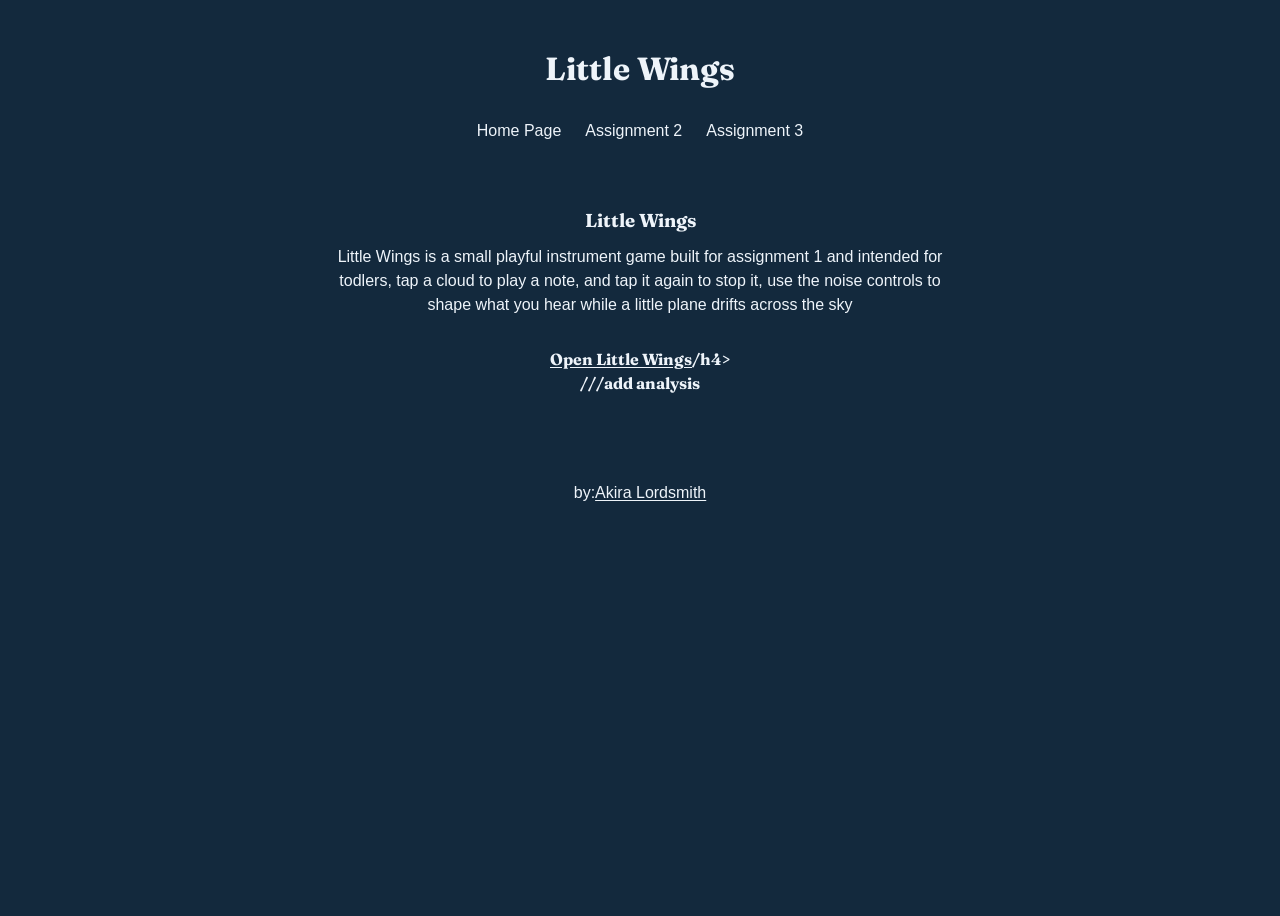
<file: assignment1.html>
<!doctype html>
<html lang="en">
<head>
    <meta charset="UTF-8">
    <meta name="viewport"
          content="width=device-width, user-scalable=no, initial-scale=1.0, maximum-scale=1.0, minimum-scale=1.0">
    <meta http-equiv="X-UA-Compatible" content="ie=edge">
    <title>Assignment 1</title>
    <link rel="stylesheet" href="style.css"
</head>
<body>
    <header>
        <h1>Little Wings</h1>
        <nav>
            <a href="index.html">Home Page</a>
            <a href="assignment2.html">Assignment 2</a>
            <a href="assignment3.html">Assignment 3</a>
        </nav>
    </header>

    <main>
        <h3>Little Wings</h3>
        <p>
            Little Wings is a small playful instrument game built for assignment 1 and intended 
            for todlers, tap a cloud to play a note, and tap it again to stop it, use the noise
            controls to shape what you hear while a little plane drifts across the sky
        </p>

        <h4><a href="https://s4165729.github.io/LittleWings.A1/">Open Little Wings</a>/h4>
            <p>
                ///add analysis 
            </p>
    </main>

    <footer>
        by: <a href="https://github.com/s465729">Akira Lordsmith</a>
    </footer>
</body>
</html>
</file>
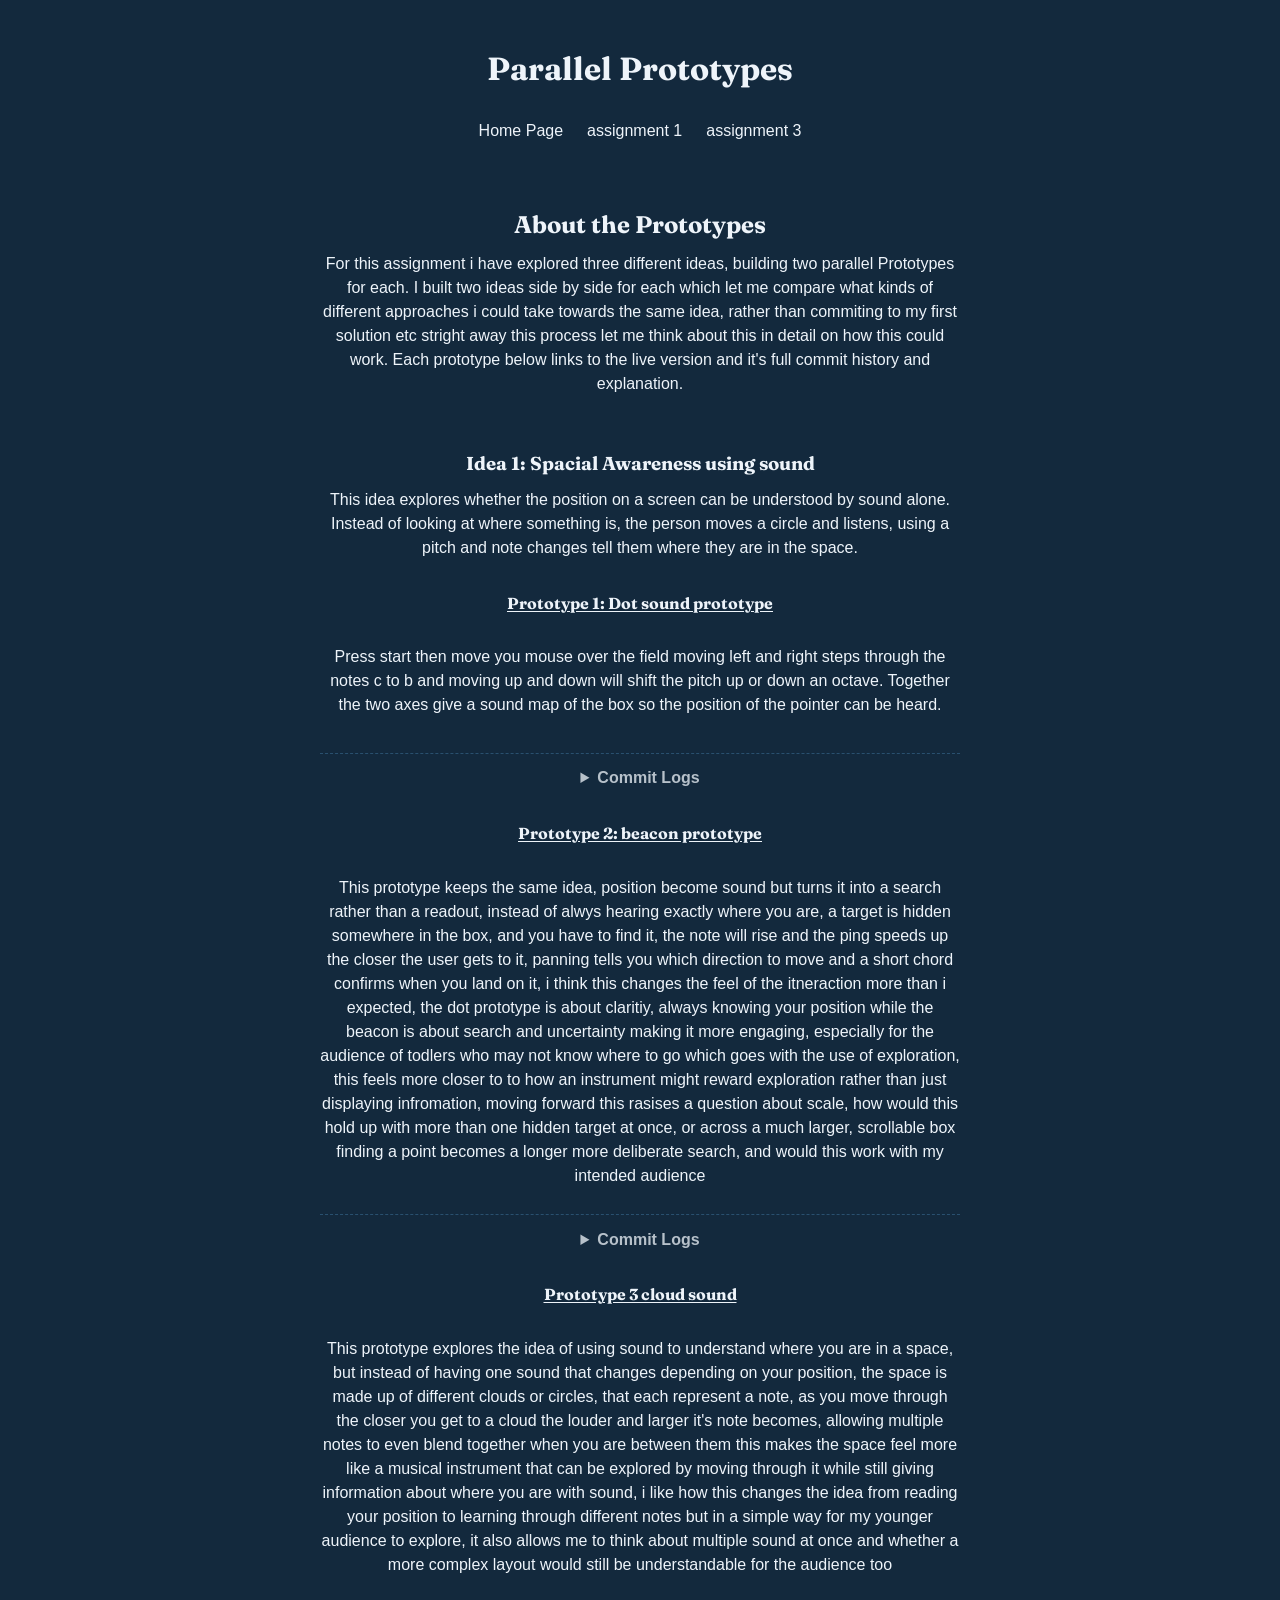
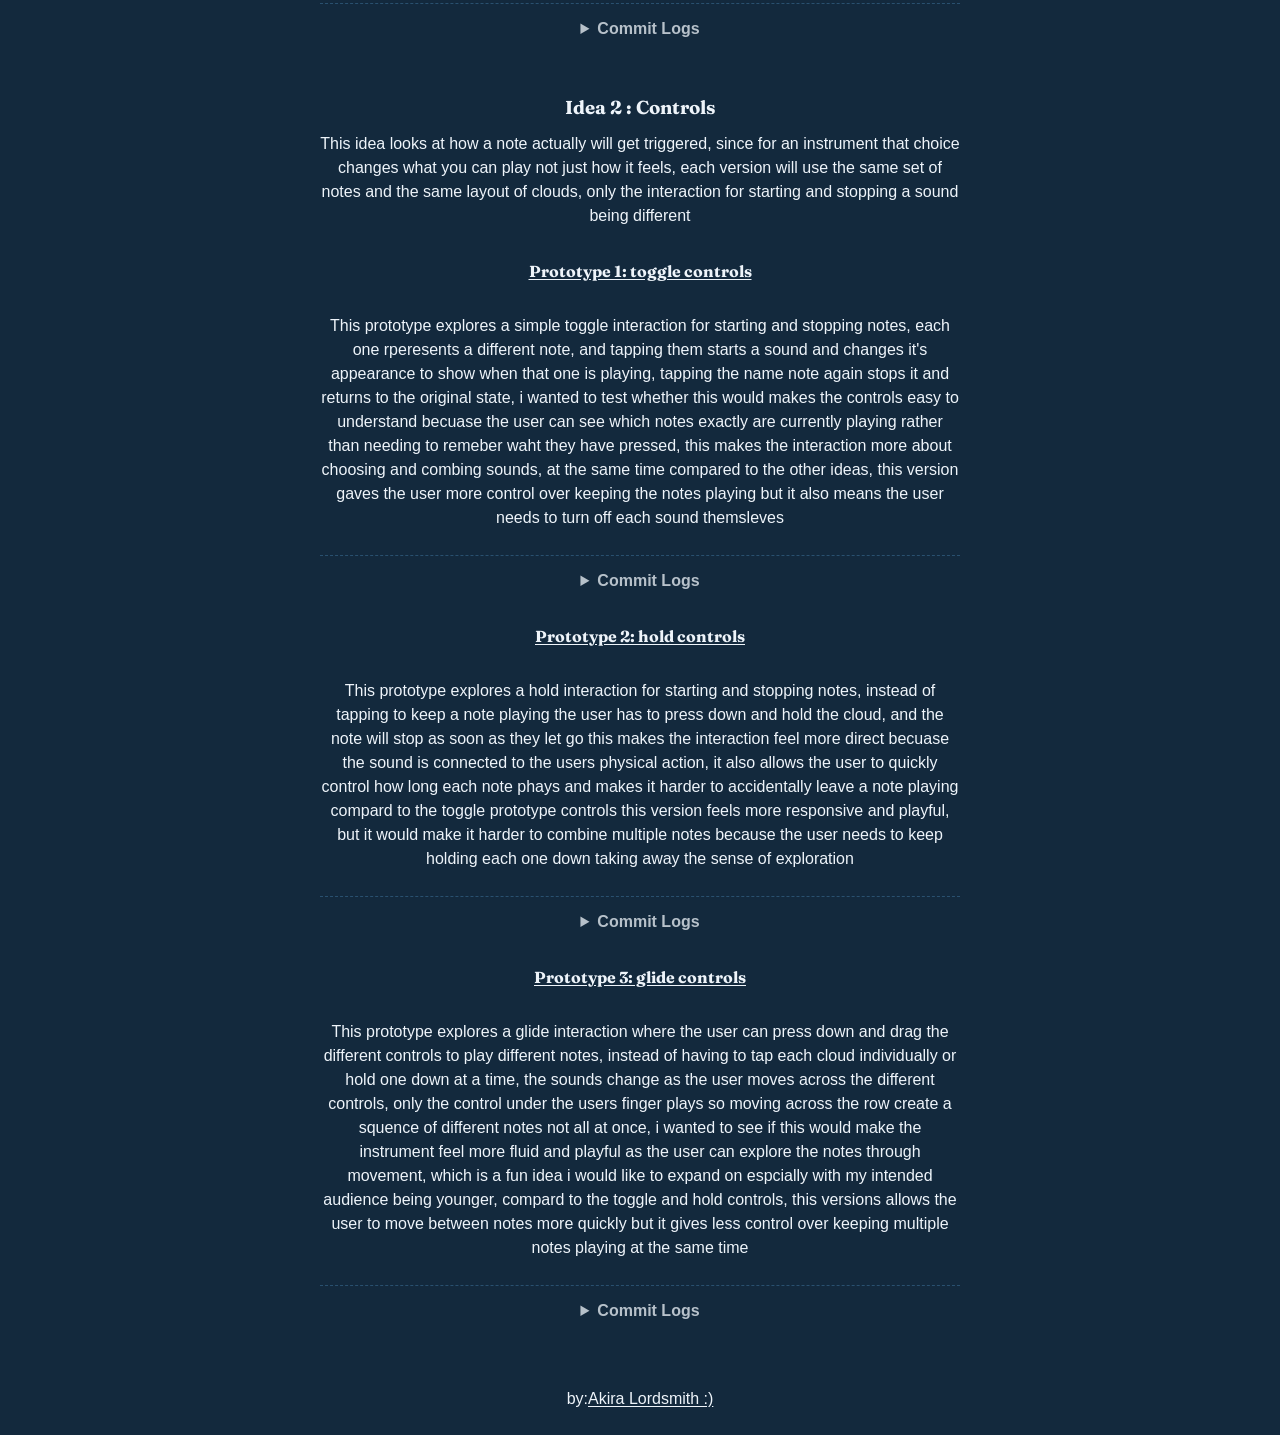
<file: assignment2.html>
<!DOCTYPE html>
<html lang="en">
<head>
    <meta charset="utf-8">
    <meta name="viewport" content="width=device-width, user-scalable=no, initial-scale=1.0, maximum-scale=1.0, minium-scale=1.0">
    <title>Assignment 2</title>
    <link rel="stylesheet" href="style.css">
</head>
<body>
    <header>
        <h1>Parallel Prototypes</h1>
        <nav>
            <a href="index.html">Home Page</a>
            <a href="assignment1.html">assignment 1</a>
            <a href="assignment3.html">assignment 3</a>
        </nav>
    </header>

    <main>
        <h2>About the Prototypes</h2>
        <p>
            For this assignment i have explored three different ideas, building two parallel Prototypes
            for each. I built two ideas side by side for each which let me compare what kinds of different 
            approaches i could take towards the same idea, rather than commiting to my first solution etc stright away
            this process let me think about this in detail on how this could work. Each prototype below links to the 
            live version and it's full commit history and explanation. 
        </p>

        <!--idea 1-->
        <h3>Idea 1: Spacial Awareness using sound</h3>
        <p> 
        This idea explores whether the position on a screen can be understood by sound alone. 
        Instead of looking at where something is, the person moves a circle and listens, using 
        a pitch and note changes tell them where they are in the space. 
        </p>

        <!--prototype 1 the dot-->
        <h4><a href="https://s4165729.github.io/prototypesA2/">Prototype 1: Dot sound prototype</a></h4>
        <p>
            Press start then move you mouse over the field moving left and right steps through 
            the notes c to b and moving up and down will shift the pitch up or down an octave. Together the two axes give a 
            sound map of the box so the position of the pointer can be heard. 
        </p>
        <p>

        <details>
            <summary>Commit Logs</summary>
            <table>
                <tr>
                    <th>Author</th>
                    <th>Date</th>
                    <th>Subject</th>
                    <th>Body</th>
                </tr>
            </table>
        </details>

        <!--prototype 2 the beacon-->
        <h4><a href="https://s4165729.github.io/prototypesA2.2/">Prototype 2: beacon prototype</a></h4>
        <p>
            This prototype keeps the same idea, position become sound but turns it into a search rather than a readout, 
            instead of alwys hearing exactly where you are, a target is hidden somewhere in the box, 
            and you have to find it, the note will rise and the ping speeds up the closer the user gets to it, panning tells you which direction
            to move and a short chord confirms when you land on it, i think this changes the feel of the itneraction more than i expected, the 
            dot prototype is about claritiy, always knowing your position while the beacon is about search and uncertainty making it more engaging, 
            especially for the audience of todlers who may not know where to go which goes with the use of exploration, this feels more closer to to how 
            an instrument might reward exploration rather than just displaying infromation, moving forward this rasises a question about scale, how would this 
            hold up with more than one hidden target at once, or across a much larger, scrollable box finding a point becomes a longer more deliberate search, 
            and would this work with my intended audience 
        </p>

        <details>
            <summary>Commit Logs</summary>
            <table>
                <tr>
                    <th>Author</th>
                    <th>Date</th>
                    <th>Subject</th>
                    <th>Body</th>
                </tr>
            </table>
        </details>
    
        <!--prototype 3-->
        <h4><a href="https://s4165729.github.io/prototypeA2.3/">Prototype 3 cloud sound</a></h4>
        <p>
            This prototype explores the idea of using sound to understand where you are in a space, 
            but instead of having one sound that changes depending on your position, the space is made up of 
            different clouds or circles, that each represent a note, as you move through the closer you get to a cloud 
            the louder and larger it's note becomes, allowing multiple notes to even blend together when you are between them 
            this makes the space feel more like a musical instrument that can be explored by moving through it while still giving information 
            about where you are with sound, i like how this changes the idea from reading your position to learning through different notes
            but in a simple way for my younger audience to explore, it also allows me to think about multiple sound at once and whether a more complex layout would still 
            be understandable for the audience too 
        </p>
        
        <details>
            <summary>Commit Logs</summary>
            <table>
                <tr>
                    <th>Author</th>
                    <th>Date</th>
                    <th>Subject</th>
                    <th>Body</th>
                </tr>
            </table>
        </details>

        <!--idea 2-->
        <h3>Idea 2 : Controls</h3>
        <p>
            This idea looks at how a note actually will get triggered, since for 
            an instrument that choice changes what you can play not just how it feels, each version will use the same
            set of notes and the same layout of clouds, only the interaction for starting and stopping a sound being 
            different 
        </p>

        <h4><a href="https://s4165729.github.io/prototypeA2.4/">Prototype 1: toggle controls</a></h4>
        <p>
            This prototype explores a simple toggle interaction for starting and stopping notes, 
            each one rperesents a different note, and tapping them starts a sound and changes it's appearance to show when 
            that one is playing, tapping the name note again stops it and returns to the original state, i wanted to test whether this would makes
            the controls easy to understand becuase the user can see which notes exactly are currently playing rather 
            than needing to remeber waht they have pressed, this makes the interaction more about choosing and combing sounds, at the same time 
            compared to the other ideas, this version gaves the user more control over keeping the notes playing but it also means the user needs to 
            turn off each sound themsleves 
        </p>


        <details>
            <summary>Commit Logs</summary>
            <table>
                <tr>
                    <th>Author</th>
                    <th>Date</th>
                    <th>Subject</th>
                    <th>Body</th>
                </tr>
            </table>
        </details>

        <h4><a href="https://s4165729.github.io/prototypeA2.5/">Prototype 2: hold controls</a></h4>
        <p>
            This prototype explores a hold interaction for starting and stopping notes, instead of tapping to keep 
        a note playing the user has to press down and hold the cloud, and the note will stop as soon as they let go
        this makes the interaction feel more direct becuase the sound is connected to the users physical action, it also 
        allows the user to quickly control how long each note phays and makes it harder to accidentally leave a note playing
        compard to the toggle prototype controls this version feels more responsive and playful, but it would 
        make it harder to combine multiple notes because the user needs to keep holding each one down taking away the sense of exploration 
        </p>

        <details>
            <summary>Commit Logs</summary>
            <table>
                <tr>
                    <th>Author</th>
                    <th>Date</th>
                    <th>Subject</th>
                    <th>Body</th>
                </tr>
            </table>
        </details>

        <h4><a href="https://s4165729.github.io/prototypeA2.6/">Prototype 3: glide controls</a></h4>
        <p>
        This prototype explores a glide interaction where the user can press down and drag the different 
        controls to play different notes, instead of having to tap each cloud individually or hold one down at a time, the sounds
        change as the user moves across the different controls, only the control under the users finger plays so moving across the row 
        create a squence of different notes not all at once, i wanted to see if this would make the instrument feel more 
        fluid and playful as the user can explore the notes through movement, which is a fun idea i would like to expand on espcially with my intended 
        audience being younger, compard to the toggle and hold controls, this versions allows the user to move between notes more quickly but it gives less control over
        keeping multiple notes playing at the same time 
        </p>
       
        <details>
            <summary>Commit Logs</summary>
            <table>
                <tr>
                    <th>Author</th>
                    <th>Date</th>
                    <th>Subject</th>
                    <th>Body</th>
                </tr>
            </table>
        </details>

    </main>
    <footer>
        by: <a href="https://github.com/s4165729">Akira Lordsmith :)</a>
    </footer>
    </body>
    </html>
</file>
<file: style.css>
/*!!!!!*/
/*add in your own font imports here*/
/*remember to update them in the rest of the CSS : eg the body selector*/
@import url('https://fonts.googleapis.com/css2?family=Work+Sana:ital,wght@0,100..900;1,100..900&family=Fraunces:opsz,wght@9..144,500;9..144,700&display=swap');

/*!!!!!*/
/*change out, and/or add colours to the colour scheme*/
:root{
    /* basic 2-bit palette from 1bit Monitor Glow Palette by Polyducks */
    /* https://lospec.com/palette-list/1bit-monitor-glow */
    --colour-1: #13293d;
    --colour-2: #eef4fa;
    --colour-accent: #6fa8dc;
    --card-bg: #1c3a52;
    --border: #29506f;
}

/* this swaps the colour order to account for user's OS dark mode */
/*!!!!!*/
/*remember to update the colours here too to reflect the above changes*/
@media (prefers-color-scheme: dark) {
    :root{
    --colour-1: #13293d;
    --colour-2: #eef4fa;
    --colour-accent: #6fa8dc;
    --card-bg: #1c3a52;
    --border: #29506f;
    }
}

* {
    box-sizing: border-box; /*box sizing */
}

body {
    background-color: var(--colour-1);
    color: var(--colour-2);
    font-family: 'Work Sans', sans-serif;
    line-height: 1.5;
    padding: 1rem;
    min-height: 100vh;
    display: flex;
    flex-direction: column;
    align-items: center;
    text-align: center;
    gap: 1rem;
}

/* headings get the serif body text stays sans*/
h1, h2, h3, h4, h5, h6 {
    font-family: 'Fraunces', serif;
    text-wrap: balance;
    max-width: 80rch;
    margin-inline: auto;
}


a {
    color: var(--clour-accent);
    text-underline-offset: 0.15em;
}

a:hover,
a:focus-visible {
    color: var(--colour-2);
}

a:focus-visible {
    outline: 2px solid var(--clour-accent);
    outline-offset: 3px;
}

header {
    display: flex;
    flex-direction: column;
    align-items: center;
    gap: 0.25rem;
    text-align: center;
    margin-block-end: 3rem;
}

header h1 {
    font-weight: 700;
}

header h1 a {
    color: inherit;
    text-decoration: none;
}
header h1 a:hover,
header h1 a:focus-visible {
    color:var(--colour-accent);
}

header h2 {
    font-family: 'Work Sans', sans-serif;
    font-weight: 400;
    opacity: 0.75;
}

.mainNavContainer {
    display: flex;
    flex-direction: column;
    justify-content: center;
    align-items: center;
    width: 100%;
    gap: 1rem;
}

nav {
    display: flex;
    flex-direction: row;
    flex-wrap: wrap;
    justify-content: center;
    align-items: flex-end;
    gap:0.5rem 1.5rem;
}

nav a {
    text-decoration: underline;
    text-decoration-color: transparent;
    transition: text-decoration-color 0.15s ease;
}
nav a:hover, 
nav a:focus-visible {
    text-decoration-color: currentColor;
}

nav a[aria-current="page"] {
    font-weight: 600;
    text-decoration-color: currentColor;
}

main {
    display: flex;
    flex-direction: column;
    align-items: center;
    gap: 0.6rem;

    width: 100%;
    max-width: 80rch;
    margin-inline: auto;
}

main section {
    width: 100%;
    display: flex;
    flex-direction: column;
    align-items: center;
    gap: 0.6rem;
}

main h2, 
main h3, 
main section h3 {
    margin-block-start: 2.75rem;
    margin-block-end: 0;
}

main > :first-child {
    margin-block-start: 0;
}

main section h3 {
    font-size: 1.35rem;
    border-block-end: 1px solid var(--border);
    padding-block-end: 0.35rem;
}

main p {
    margin: 0;
}

aside {
    display: none;
}

footer {
    display: flex;
    justify-content: center;
    margin-block-start: 3rem;
}

/*technique from Kevin Powell*/
/*https://youtu.be/CU8Plk-53RU?si=zMpP0Pfbg1SaXeDB&t=255*/
/*longer post about how this works and the * + * selector*/
/*https://alistapart.com/article/axiomatic-css-and-lobotomized-owls/*/
.prose > * + * {
    margin-block-start: var(--prose-flow, 0.6em);
}

h2.idea-title {
    font-size: 1.6em;
    font-weight: 700;
    color: var(--clour-accent);
    margin-top: 2.75em;
    margin-bottom: 0;
    padding-bottom: 0.4em;
    border-bottom: 2px solid var(--border);
}

.card {
    background: var(--card-bg);
    border: 1px solid var(--border);
    border-left: 4px solid var(--colour-accent);
    border-radius: 10px;
    padding: 1.3em 1.5em;
    margin: 1em 0 1.5em;
    width: 100%;
    display: flex;
    flex-direction: column;
    align-items: center;
    gap: 0.6em;
}

.card h3.proto-title {
    font-weight: 600;
    margin: 0;
    border: 0;
    padding: 0;
}
.card h3.proto-title a {
    color: var(--clour-accent);
}

.preview {
    position: relative;
    display: block;
    width: 100%;
    max-width: 36rem;
    aspect-ratio: 16 / 10;
    overflow: hidden;
    border: 1px solid var(--border);
    border-radius: 8px;
    background: #fff;
    container-type: inline-size;
}

.preview iframe {
    width: 1280px;
    height: 800px;
    border: 0;
    transform-origin: top left;
    transform: scale(calc(100cqw / 1280px));
    pointer-events: none;
}

.preview a.preview-link {
    position: absolute;
    inset: 0;
    z-index: 1;
}

.preview:hover, 
.preview:focus-within{
    border-color: var(--colour-accent);
}

details{
    margin-top: 1em;
    border-top: 1px dashed var(--border);
    padding-top: 0.8em;
    width: 100%;
}

summary {
    cursor: pointer;
    font-weight: 600;
    opacity: 0.75;
}
summary:hover { opacity: 1; }

table {
    width: 100%;
    border-collapse: collapse;
    margin-top: 0.7em;
    font-size: 0.9em;
}
th, td {
    text-align: center;
    padding: 0.4em 0.5em;
    border-bottom: 1px solid var(--border);
}

th{ color: var(--colour-accent); font-weight: 700;}


/* breakpoints from Material Design Spec https://m3.material.io/foundations/layout/breakpoints/overview */
/* while sometimes mobile first is recommended, as we will be focused on desktop, we will start there */

/* assumed base sizing is large (1200–1599px) : desktop  */

/* extra-large breakpoint : desktop, ultrawide monitors */
@media (width > 1600px) {

}

/* expanded breakpoint : phone or tablet in landscape, desktop */
@media (width < 1200px) {
    header {
        margin-block-end: 2rem;
    }
    footer {
        margin-block-start: 2rem;
    }
}
/* medium breakpoint : tablet in portrait */
@media (width < 840px) {
    header {
        margin-block-end: 1rem;
    }
    footer {
        margin-block-start: 1rem;
    }
}

/* compact breakpoint : phone in portrait */
@media (width < 600px) {

}

p,li,figcaption {
    max-width: 80rch;
    margin-inline: auto;
}

img,
picture,
video { 
    display: block;
    max-width: 100%;
    margin-inline: auto;
}
</file>
